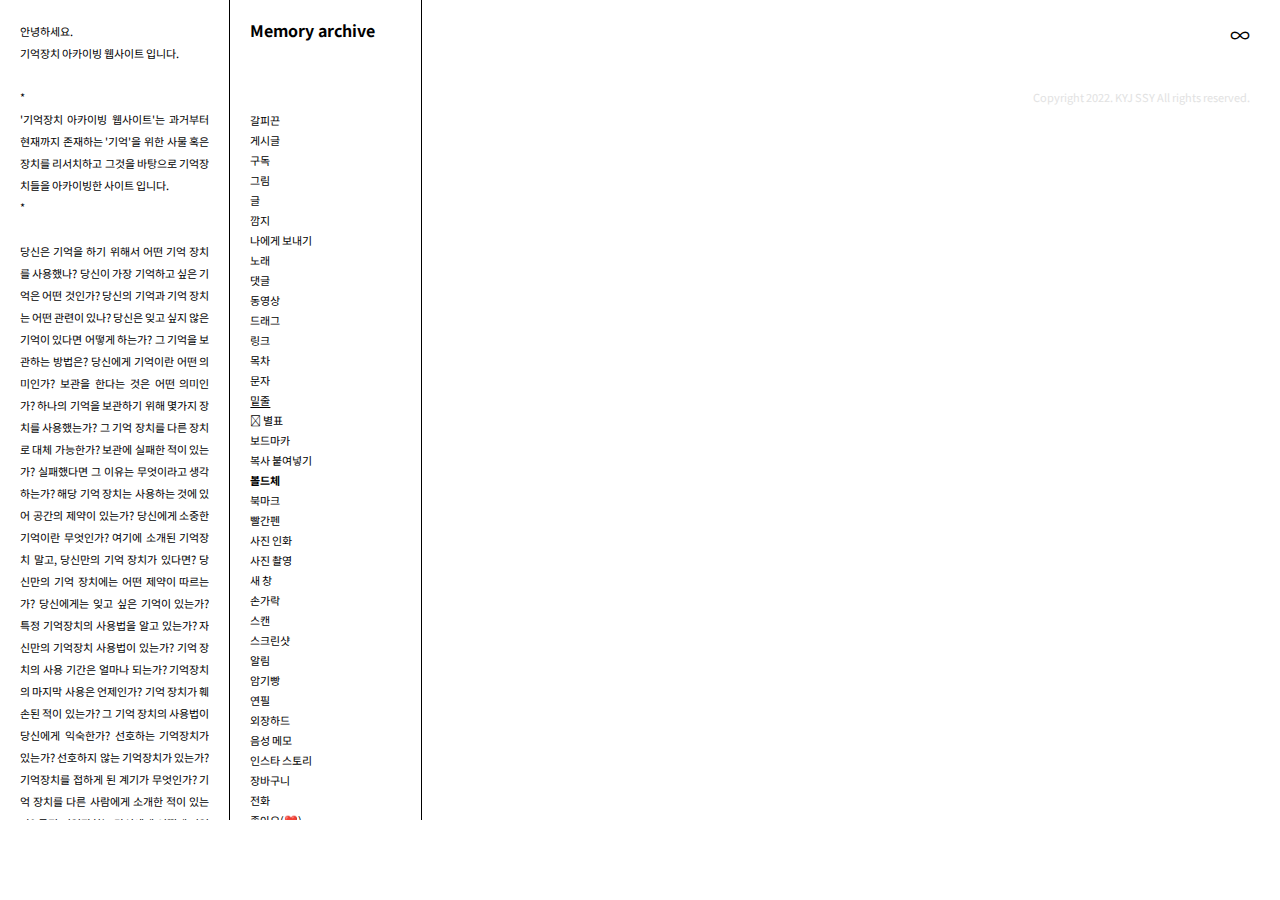
<file: index.html>
<!DOCTYPE html>
<html>
<head>
   <meta charset="utf-8">
   <link rel="stylesheet" type="text/css" href="style.css">
   <link rel="preconnect" href="https://fonts.googleapis.com">
<link rel="preconnect" href="https://fonts.gstatic.com" crossorigin>
<link href="https://fonts.googleapis.com/css2?family=Noto+Sans+KR:wght@400&display=swap" rel="stylesheet">
   <title>기억 장치 아카이브</title>
</head>
<body>
   <div id="con">
      <aside id="left">
         <p class="text_1">
            안녕하세요.<br>
            기억장치 아카이빙 웹사이트 입니다.<br>
            <br>
         </p>
         *<br>
         <p class="text_2">
            '기억장치 아카이빙 웹사이트'는 과거부터 현재까지 존재하는 '기억'을 위한 사물 혹은 장치를 리서치하고 그것을 바탕으로 기억장치들을 아카이빙한 사이트 입니다. <br>
            * <br>
            <br>
         </p>
         <p class="text_3">
            당신은 기억을 하기 위해서 어떤 기억 장치를 사용했나? 당신이 가장 기억하고 싶은 기억은 어떤 것인가? 당신의 기억과 기억 장치는 어떤 관련이 있나? 당신은 잊고 싶지 않은 기억이 있다면 어떻게 하는가? 그 기억을 보관하는 방법은? 당신에게 기억이란 어떤 의미인가? 보관을 한다는 것은 어떤 의미인가? 하나의 기억을 보관하기 위해 몇가지 장치를 사용했는가? 그 기억 장치를 다른 장치로 대체 가능한가? 보관에 실패한 적이 있는가? 실패했다면 그 이유는 무엇이라고 생각하는가? 해당 기억 장치는 사용하는 것에 있어 공간의 제약이 있는가? 당신에게 소중한 기억이란 무엇인가? 여기에 소개된 기억장치 말고, 당신만의 기억 장치가 있다면? 당신만의 기억 장치에는 어떤 제약이 따르는가? 당신에게는 잊고 싶은 기억이 있는가? 특정 기억장치의 사용법을 알고 있는가? 자신만의 기억장치 사용법이 있는가? 기억 장치의 사용 기간은 얼마나 되는가? 기억장치의 마지막 사용은 언제인가? 기억 장치가 훼손된 적이 있는가? 그 기억 장치의 사용법이 당신에게 익숙한가? 선호하는 기억장치가 있는가? 선호하지 않는 기억장치가 있는가? 기억장치를 접하게 된 계기가 무엇인가? 기억 장치를 다른 사람에게 소개한 적이 있는가? 특정 기억장치는 당신에게 어떻게 기억되었는가? 해당 기억장치는 손을 사용하여 기억을 보관하는 방식인가? 보관하기 싫은 기억을 강제로 보관한 적이 있는가? 강제로 보관한 기억의 경우 주로 어떤 방법으로 보관하는가? 기억을 보관했다고 착각한 적이 있는가? 기억의 보관을 실패하여 여러번 시도한 적이 있는가? 시도 끝에 성공하였는가? 다소 비효율적이지만 고집하고 있는 기억 보관법이 있는가? 왜 그 방법을 사용하는가? 해당 기억장치는 지금까지 사용되고 있는가? 지금은 사라진 기억장치중 사용해보고 싶은 것이 있는가? 사라진 기억장치 중 선호하는 기억장치가 있는가? 사라진 기억장치 중 선호하지 않는 것이 있는가? 기억장치를 발명해본 적이 있는가? 장치의 무게는 어떠한가?
         </p>
      </aside>
      <section id="center">
         <div class="mini_title">
            <p class="mini_title">Memory archive</p>
         </div>
       <div class="my_box">
            <div class="my_text">
                  <a href="./sub2.html">갈피끈</a>
            </div>
            <img class="my_img" src="./41.jpeg">
      </div>
            <div class="my_box">
            <div class="my_text">
                  <a href="./sub3.html">게시글</a>
            </div>
            <img class="my_img" src="./2.jpeg">
      </div>
            <div class="my_box">
            <div class="my_text"><a href="./sub6.html">구독</a></div>
            <img class="my_img" src="./3.jpeg">
      </div>
            <div class="my_box">
            <div class="my_text"><a href="./sub7.html">그림</a></div>
            <img class="my_img" src="./4.jpeg">
      </div>
            <div class="my_box">
            <div class="my_text"><a href="./sub8.html">글</a></div>
            <img class="my_img" src="./6.jpeg">
      </div>
            <div class="my_box">
            <div class="my_text"><a href="./sub9.html">깜지</a></div>
            <img class="my_img" src="./7.jpeg">
      </div>
            <div class="my_box">
            <div class="my_text"><a href="./sub10.html">나에게 보내기</a></div>
            <img class="my_img" src="./8.jpeg">
      </div>
            <div class="my_box">
            <div class="my_text"><a href="./sub11.html">노래</a></div>
            <img class="my_img" src="./9.jpg">
      </div>
            <div class="my_box">
            <div class="my_text"><a href="./sub12.html">댓글</a></div>
            <img class="my_img" src="./10.jpg">
      </div>
            <div class="my_box">
            <div class="my_text"><a href="./sub13.html">동영상</a></div>
            <iframe class="my_img" src="https://www.youtube.com/embed/YdWBnqQgqSk" title="YouTube video player" frameborder="0" allow="accelerometer; autoplay; clipboard-write; encrypted-media; gyroscope; picture-in-picture" allowfullscreen></iframe>
      </div>
            <div class="my_box">
            <div class="my_text"><a href="./sub14.html">드래그</a></div>
            <img class="my_img" src="./5.png">
      </div>
            <div class="my_box">
            <div class="my_text"><a href="./sub15.html">링크</a></div>
            <img class="my_img" src="./11.jpg">
      </div>
            <div class="my_box">
            <div class="my_text"><a href="./sub16.html">목차</a></div>
            <img class="my_img" src="./13.jpg">
      </div>
            <div class="my_box">
            <div class="my_text"><a href="./sub17.html">문자</a></div>
            <img class="my_img" src="./15.jpg">
      </div>
            <div class="my_box">
            <div class="my_text" style="text-decoration: underline; text-underline-position:under;"><a href="./sub18.html">밑줄</a></div>
            <img class="my_img" src="./14.jpg">
      </div>
            <div class="my_box">
            <div class="my_text"><a href="./sub19.html">𖤐 별표</a></div>
            <img class="my_img" src="./16.png">
      </div>
            <div class="my_box">
            <div class="my_text"><a href="./sub20.html">보드마카</a></div>
            <img class="my_img" src="./42.jpg">
      </div>
            <div class="my_box">
            <div class="my_text"><a href="./sub21.html">복사 붙여넣기</a></div>
            <img class="my_img" src="./17.png">
      </div>
            <div class="my_box">
            <div class="my_text"><b><a href="./sub22.html">볼드체</a></b></div>
            <img class="my_img" src="./19.jpg">
      </div>
            <div class="my_box">
            <div class="my_text"><a href="./sub23.html">북마크</a></div>
            <img class="my_img" src="./42.png">
      </div>
            <div class="my_box">
      <div class="my_text" style="color:red;"><a href="./sub24.html">빨간펜</a></div>
      <img class="my_img" src="./18.jpg">
      </div>
            <div class="my_box">
            <div class="my_text">사진 인화</div>
            <img class="my_img" src="./20.jpg">
      </div>
            <div class="my_box">
            <div class="my_text">사진 촬영</div>
            <img class="my_img" src="./59.jpg">
      </div>
            <div class="my_box">
            <div class="my_text">새 창</div>
            <img class="my_img" src="./29.png">
      </div>
            <div class="my_box">
            <div class="my_text">손가락</div>
            <img class="my_img" src="./21.jpg">
      </div>
            <div class="my_box">
            <div class="my_text">스캔</div>
            <img class="my_img" src="./22.jpg">
      </div>
            <div class="my_box">
            <div class="my_text">스크린샷</div>
            <img class="my_img" src="./62.jpg">
      </div>
            <div class="my_box">
            <div class="my_text">알림</div>
            <img class="my_img" src="./24.png">
      </div>
            <div class="my_box">
            <div class="my_text">암기빵</div>
            <img class="my_img" src="./23.jpg">
      </div>
            <div class="my_box">
            <div class="my_text">연필</div>
            <img class="my_img" src="./58.png">
      </div>
            <div class="my_box">
            <div class="my_text">외장하드</div>
            <img class="my_img" src="./57.png">
      </div>
            <div class="my_box">
            <div class="my_text">음성 메모</div>
            <img class="my_img" src="./33.jpeg">
      </div>
            <div class="my_box">
            <div class="my_text">인스타 스토리</div>
            <img class="my_img" src="./25.png">
      </div>
            <div class="my_box">
            <div class="my_text">장바구니</div>
            <img class="my_img" src="./60.jpg">
      </div>
            <div class="my_box">
            <div class="my_text">전화</div>
            <img class="my_img" src="./61.jpeg">
      </div>
            <div class="my_box">
            <div class="my_text">좋아요(❤️)</div>
            <img class="my_img" src="./28.gif">
      </div>
            <div class="my_box">
            <div class="my_text">주석</div>
            <img class="my_img" src="./37.png">
      </div>
                  <div class="my_box">
            <div class="my_text">줌 인 아웃</div>
            <img class="my_img" src="./26.gif">
      </div>
                  <div class="my_box">
            <div class="my_text">즐겨찾기</div>
            <img class="my_img" src="./34.png">
      </div>
                  <div class="my_box">
            <div class="my_text">채팅방 공지</div>
            <img class="my_img" src="./56.jpeg">
      </div>
                  <div class="my_box">
            <div class="my_text">책 끝 접기</div>
            <img class="my_img" src="./55.jpg">
      </div>
                  <div class="my_box">
            <div class="my_text">책 조각</div>
            <img class="my_img" src="./54.png">
      </div>
                  <div class="my_box">
            <div class="my_text">책갈피</div>
            <img class="my_img" src="./53.jpg">
      </div>
                  <div class="my_box">
            <div class="my_text">책날개</div>
            <img class="my_img" src="./52.jpeg">
      </div>
                  <div class="my_box">
            <div class="my_text">체크리스트</div>
            <img class="my_img" src="./35.jpg">
      </div>
                  <div class="my_box">
            <div class="my_text">카세트 테이프</div>
            <img class="my_img" src="./36.png">
      </div>
                  <div class="my_box">
            <div class="my_text">캘린더</div>
            <img class="my_img" src="./32.jpg">
      </div>
                  <div class="my_box">
            <div class="my_text">클릭</div>
            <img class="my_img" src="./40.jpg">
      </div>
                  <div class="my_box">
            <div class="my_text">키체인</div>
            <img class="my_img" src="./31.png">
      </div>
                  <div class="my_box">
            <div class="my_text">타이핑</div>
            <img class="my_img" src="./38.jpg">
      </div>
                  <div class="my_box">
            <div class="my_text">트레싱지</div>
            <img class="my_img" src="./44.png">
      </div>
                  <div class="my_box">
            <div class="my_text">팔로잉</div>
            <img class="my_img" src="./51.jpeg">
      </div>
                  <div class="my_box">
            <div class="my_text">편지</div>
            <img class="my_img" src="./30.jpg">
      </div>
                  <div class="my_box">
            <div class="my_text">포스트잇</div>
            <img class="my_img" src="./43.jpg">
      </div>
                  <div class="my_box">
            <div class="my_text">프린트</div>
            <img class="my_img" src="./45.jpeg">
      </div>
                  <div class="my_box">
            <div class="my_text">플로피 디스크</div>
            <img class="my_img" src="./46.jpg">
      </div>
                  <div class="my_box">
            <div class="my_text">향수</div>
            <img class="my_img" src="./47.jpg">
      </div>
                  <div class="my_box">
            <div class="my_text pen">
                  <a href="./sub1.html">형광펜</a>
            </div>
            <img class="my_img" src="./1.jpeg">
      </div>
                  <div class="my_box">
            <div class="my_text">CD</div>
            <img class="my_img" src="./48.jpeg">
      </div>
                  <div class="my_box">
            <div class="my_text">QR 코드</div>
            <img class="my_img" src="./27.png">
      </div>
                  <div class="my_box">
            <div class="my_text">USB</div>
            <img class="my_img" src="./49.jpg">
      </div>
                  <div class="my_box">
            <div class="my_text">#(태그하기)</div>
            <img class="my_img" src="./50.jpeg">
      </div>
      </section>
      <aside id="right">
         <div class="button">
            <a class="btn_a" href="./memo.html"> ∞ </a>
         </div>
         <p style="text-align: right; margin-right: 30px; color: #e2e2e2;">Copyright 2022. KYJ SSY All rights reserved.</p>
      </aside>
   </div>
</body>
</html>
</file>
<file: style.css>
* {
  margin:0;
  padding:0;
  box-sizing: border-box;
  font-size: 11px;
  overflow-y: hidden;
}

/* 폰트 */
/* font-family: 'Noto Sans KR', sans-serif; */

#con {
  width: 100%;
  height: 820px;
  font-family: 'Noto Sans KR', sans-serif;
}

#left {
  width: 18%;
  height: 820px;
  float: left;
  padding: 20px;
  overflow: scroll;
  border-right: 1px solid black;
  line-height: 22px;
}

#center {
  width: 15%;
  height: 820px;
  float: left;
  padding: 20px;
  overflow: scroll;
  line-height: 20px;
  border-right: 1px solid black;
}

#right {
  width: 67%;
  height: 820px;
  float: left;
  overflow: scroll;
}

.my_img {
  width: 150px;
  height: auto;
  display: none;
}
 
.my_text:hover+.my_img {
    display: block;
}


/* 스크롤바 없애기 */
#left {
    -ms-overflow-style: none; /* IE and Edge */
    scrollbar-width: none; /* Firefox */
}
#left::-webkit-scrollbar {
    display: none; /* Chrome, Safari, Opera*/
}

#center {
    -ms-overflow-style: none; /* IE and Edge */
    scrollbar-width: none; /* Firefox */
}
#center::-webkit-scrollbar {
    display: none; /* Chrome, Safari, Opera*/
}

#right {
    -ms-overflow-style: none; /* IE and Edge */
    scrollbar-width: none; /* Firefox */
}
#right::-webkit-scrollbar {
    display: none; /* Chrome, Safari, Opera*/
}

.pen {
  background-color: rgb(30, 255, 0);
  width: fit-content;
}

#pen_img {
  padding-left: 50px;
}


/* 기억 공간 버튼 */
.button {
padding-right: 30px;
    text-align: right;
    padding-top: 20px;
    padding-bottom: 40px;
}

a {
  text-decoration-line: none;
  color: black;
}

.btn_a {
      text-decoration-line: none;
    color: black;
    font-size: 20px;
}

a:hover {
  text-decoration-line: underline;
}

.text_2 {
  text-align:justify;
}

.text_3 {
  text-align:justify;
}

/* 중간 제목 */
.mini_title {
  font-size: 16px;
  font-weight: bold;
  padding-bottom: 35px;
}


.under {
  text-decoration-line: underline;
}
</file>
